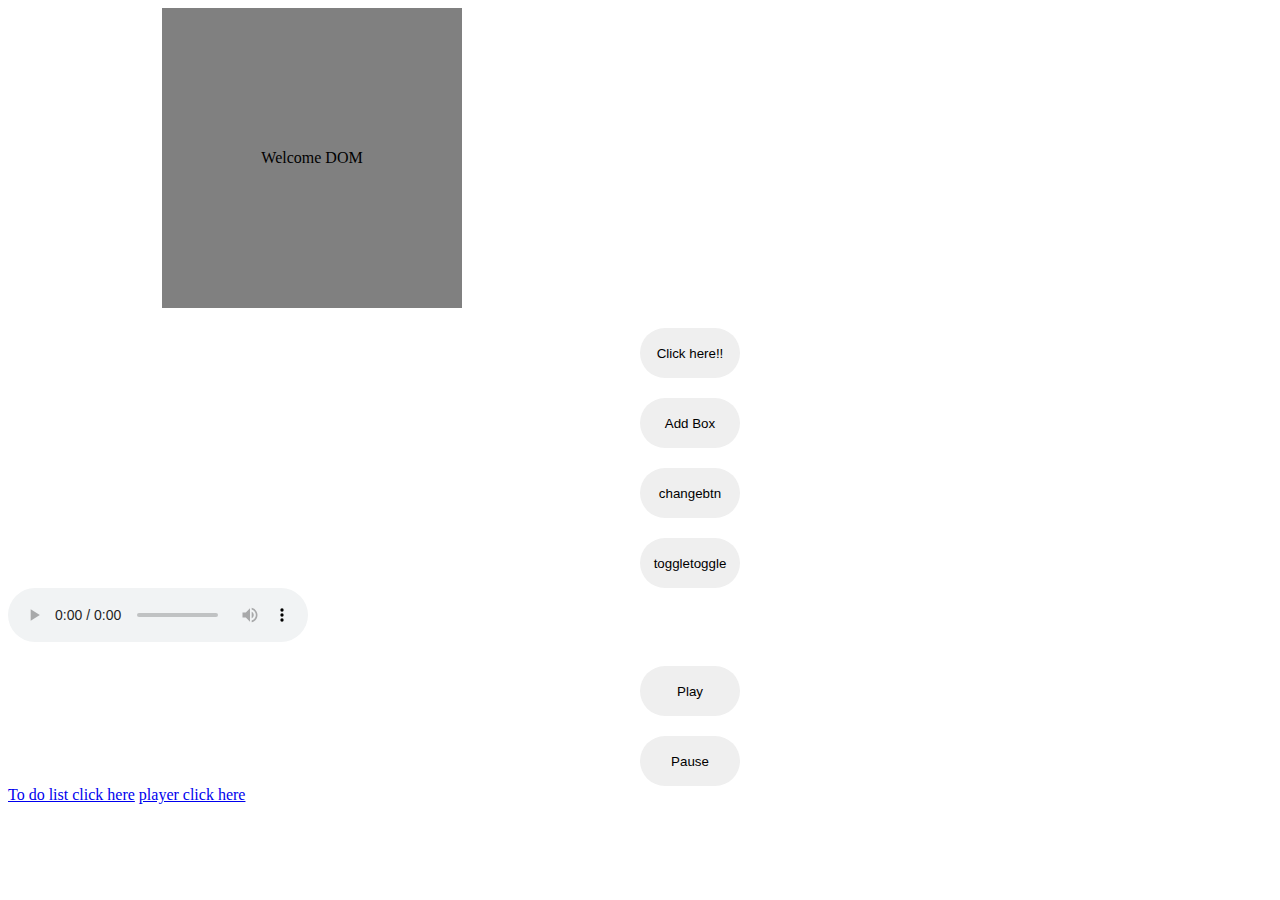
<file: index.html>
<!DOCTYPE html>
<html lang="en">
  <head>
    <meta charset="UTF-8" />
    <meta name="viewport" content="width=device-width, initial-scale=1.0" />
    <title>DOM</title>
    <link rel="stylesheet" href="./js.css" />
  </head>
  <body>
    <div class="container">
      <div class="box">Welcome DOM</div>
    </div>

    <button id="mybtn">Click here!!</button>
    <button id="addbtn">Add Box</button>
    <button id="changebtn">changebtn</button>
    <button id="toggle">toggletoggle</button>
    <div>
      <audio
        src="https://archive.org/details/20200401_20200401_0830/(2009)+02+Fall+Away.mp3"
        controls
      ></audio>
      <br />
      <button id="play">Play</button>
      <button id="pause">Pause</button>
    </div>
    <a href="./bootstrap/index.html">To do list click here</a>
    <a href="./player/index.html">player click here</a>

    <!-- <script src="./object.js"></script> -->
    <!-- <script src="./arraymethod.js"></script> -->
    <script src="./dom.js"></script>
  </body>
</html>
</file>
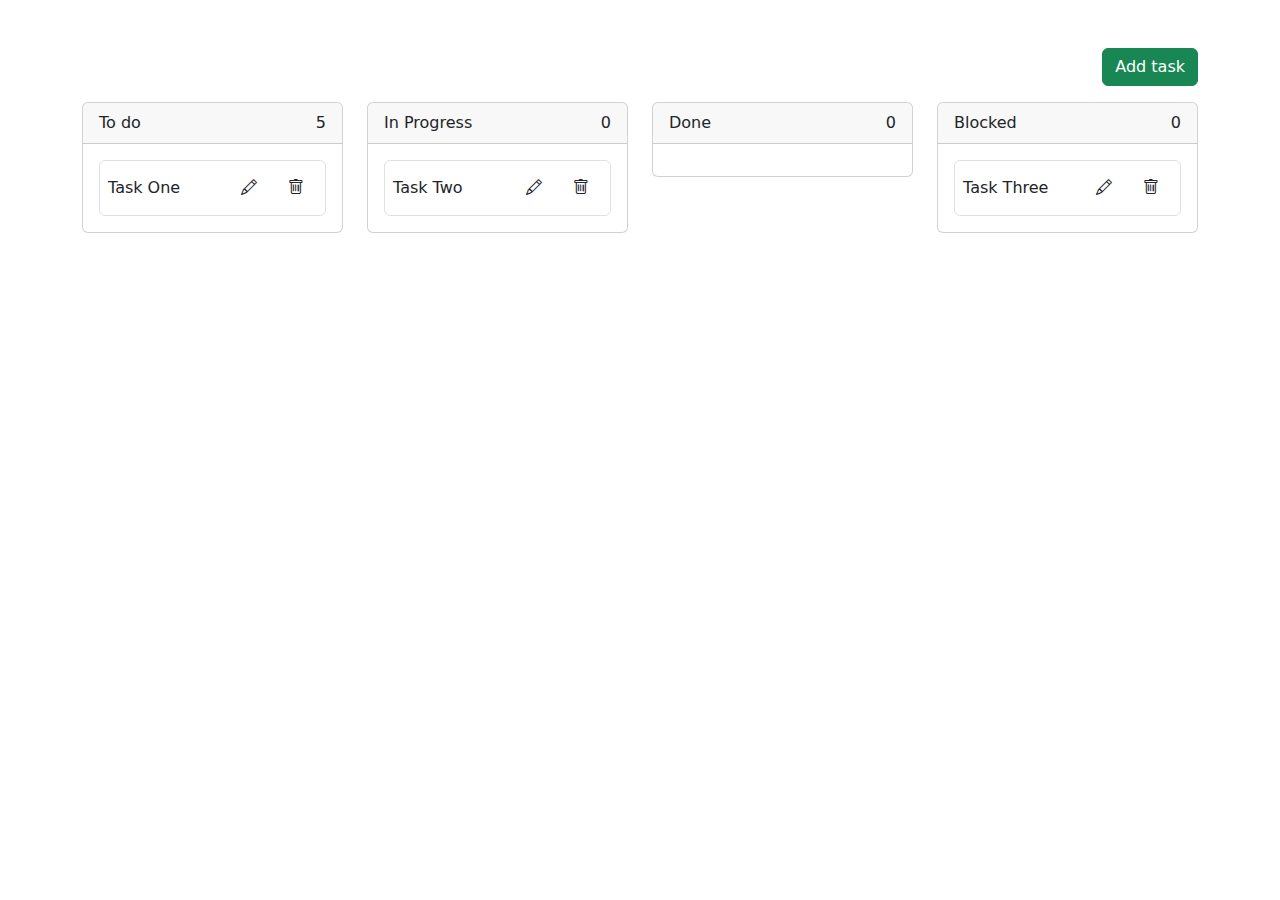
<file: tutorial/index.html>
<!DOCTYPE html>
<html lang="en">
  <head>
    <meta charset="UTF-8" />
    <meta name="viewport" content="width=device-width, initial-scale=1.0" />
    <link
      rel="stylesheet"
      href="https://cdn.jsdelivr.net/npm/bootstrap@5.3.3/dist/css/bootstrap.min.css"
    />
    <link
      rel="stylesheet"
      href="https://cdn.jsdelivr.net/npm/bootstrap-icons@1.11.3/font/bootstrap-icons.min.css"
    />
    <title>Todop Application</title>
  </head>
  <body>
    <!-- Todo -->
    <div class="container mt-5">
      <div class="d-flex justify-content-end mb-3">
        <!-- data-bs-toggle="modal"
          data-bs-target="#taskModal" -->
        <button class="btn btn-success" id="addTaskBtn">Add task</button>
      </div>
      <div class="row gy-5">
        <div class="col">
          <div class="card card-width">
            <div class="card-header d-flex justify-content-between">
              <span>To do</span>
              <span>5</span>
            </div>
            <div class="card-body" id="taskTodoList">
              <!-- Card -->

              <!-- Card -->
            </div>
          </div>
        </div>
        <div class="col">
          <div class="card card-width">
            <div class="card-header d-flex justify-content-between">
              <span>In Progress</span>
              <span>0</span>
            </div>
            <div class="card-body" id="taskProgressList"></div>
          </div>
        </div>
        <div class="col">
          <div class="card card-width">
            <div class="card-header d-flex justify-content-between">
              <span>Done</span>
              <span>0</span>
            </div>
            <div class="card-body" id="taskDoneList"></div>
          </div>
        </div>
        <div class="col">
          <div class="card card-width">
            <div class="card-header d-flex justify-content-between">
              <span>Blocked</span>
              <span>0</span>
            </div>
            <div class="card-body" id="taskBlockedList"></div>
          </div>
        </div>
      </div>
    </div>

    <!-- Todo -->
    <!-- Modal -->
    <div class="modal fade" id="taskModal" tabindex="-1">
      <div class="modal-dialog">
        <div class="modal-content">
          <div class="modal-header">
            <h1 class="modal-title fs-5" id="exampleModalLabel">Task</h1>
            <button
              type="button"
              class="btn-close"
              data-bs-dismiss="modal"
              aria-label="Close"
            ></button>
          </div>
          <div class="modal-body">
            <label for="exampleFormControlInput1" class="form-label"
              >Title</label
            >
            <input
              type="email"
              class="form-control"
              id="task-input"
              placeholder="add new task"
            />
          </div>
          <div class="modal-footer">
            <!-- <button
                            type="button"
                            class="btn btn-secondary"
                            data-bs-dismiss="modal"
                        >
                            Close
                        </button> -->
            <button
              type="button"
              class="btn btn-primary"
              id="save-btn"
              data-bs-dismiss="modal"
            >
              Save
            </button>
          </div>
        </div>
      </div>
    </div>
    <!-- Modal -->
    <script src="https://cdn.jsdelivr.net/npm/bootstrap@5.3.3/dist/js/bootstrap.bundle.min.js"></script>
    <script src="./tutorial.js"></script>
  </body>
</html>

<!-- <div class="d-flex justify-content-between align-items-center border border-1 rounded p-2">
    <span>Add card component</span>
    <div>
        <button class="btn">
            <i class="bi bi-pencil"></i>
        </button>
        <button class="btn">
            <i class="bi bi-trash"></i>
        </button>
    </div>
</div> -->
</file>
<file: js.css>
.container {
  display: grid;
  grid-template-columns: auto auto auto;
  gap: 20px;
}
.box {
  width: 300px;
  height: 300px;
  background-color: grey;
  margin: auto;
  display: flex;
  align-items: center;
  justify-content: center;
}
button {
  width: 100px;
  height: 50px;
  box-sizing: border-box;
  border-radius: 25px;
  border: none;
  margin-left: 50%;
  margin-top: 20px;
}
.big {
  width: 100px;
  height: 100px;
}
</file>
